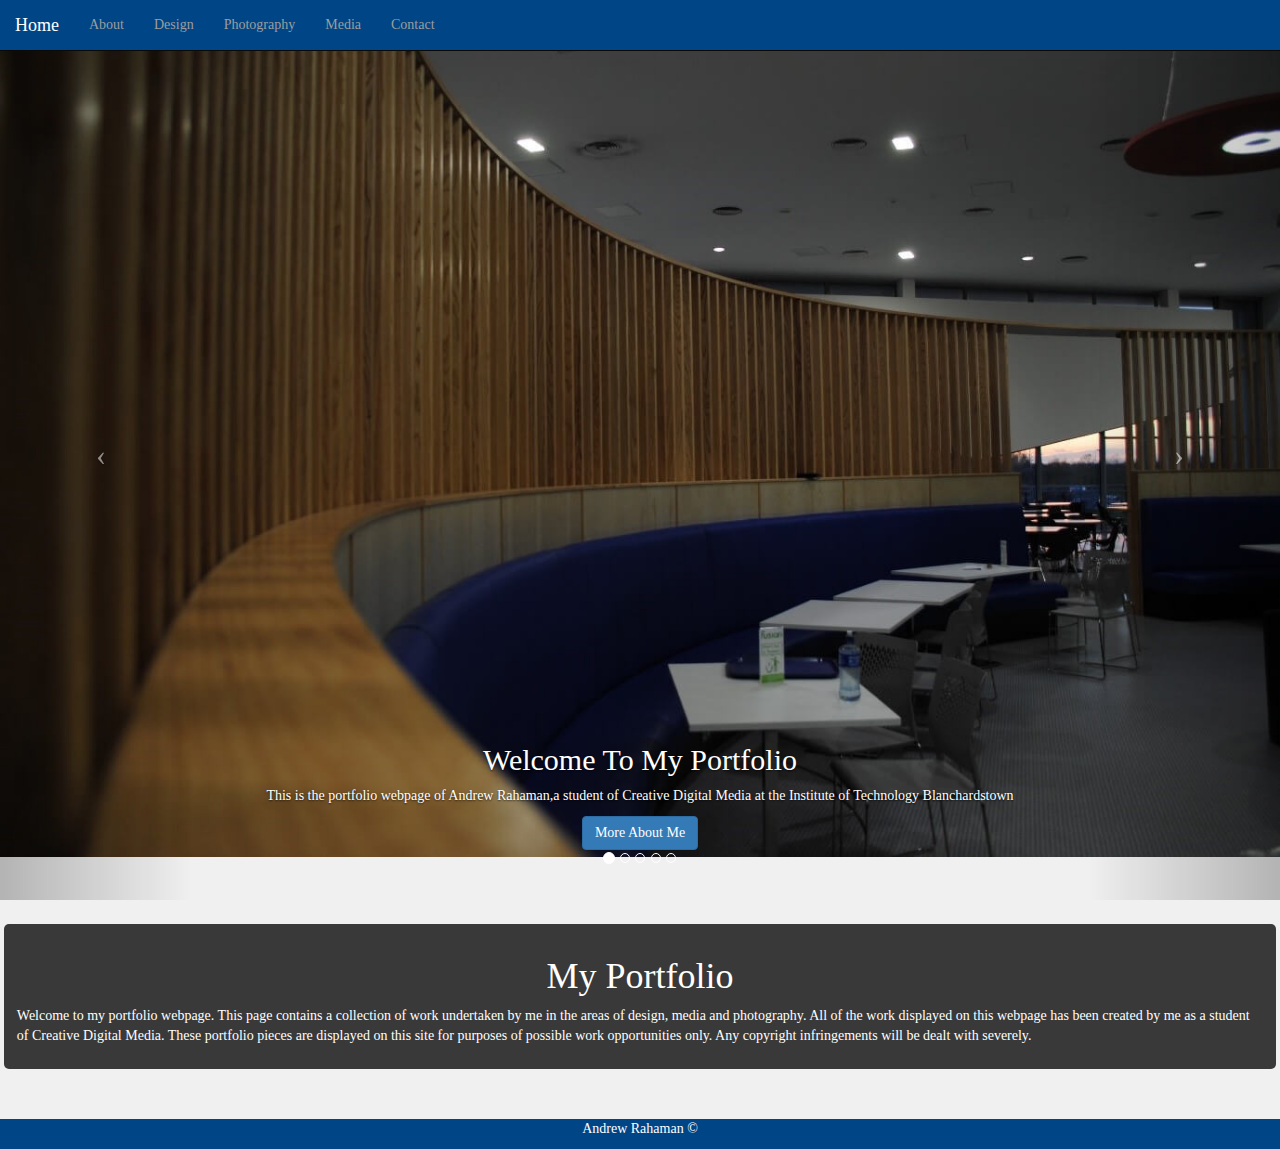
<file: index.html>
<!DOCTYPE html>
<html lang="en">

<head>

    <meta charset="utf-8">
    <meta http-equiv="X-UA-Compatible" content="IE=edge">
    <meta name="viewport" content="width=device-width, initial-scale=1">
    <meta name="description" content="">
    <meta name="author" content="">

    <title>Home Page</title>

    <!-- Bootstrap Core CSS -->
    <link href="css/bootstrap.min.css" rel="stylesheet">

    <!-- Custom CSS -->
    <link href="css/full-slider.css" rel="stylesheet">

    <!-- HTML5 Shim and Respond.js IE8 support of HTML5 elements and media queries -->
    <!-- WARNING: Respond.js doesn't work if you view the page via file:// -->
    <!--[if lt IE 9]>
        <script src="https://oss.maxcdn.com/libs/html5shiv/3.7.0/html5shiv.js"></script>
        <script src="https://oss.maxcdn.com/libs/respond.js/1.4.2/respond.min.js"></script>
    <![endif]-->
	<link rel="stylesheet" type="text/css" href="css/assignstyle.css">
</head>

<body>

    <!-- Navigation -->
    <nav class="navbar navbar-inverse navbar-fixed-top" role="navigation">
        <div class="container">
            <!-- Brand and toggle get grouped for better mobile display -->
            <div class="navbar-header">
                <button type="button" class="navbar-toggle" data-toggle="collapse" data-target="#bs-example-navbar-collapse-1">
                    <span class="sr-only">Toggle navigation</span>
                    <span class="icon-bar"></span>
                    <span class="icon-bar"></span>
                    <span class="icon-bar"></span>
                </button>
                <a class="navbar-brand" href="index.html">Home</a>
            </div>
            <!-- Collect the nav links, forms, and other content for toggling -->
            <div class="collapse navbar-collapse" id="bs-example-navbar-collapse-1">
                <ul class="nav navbar-nav">
                    <li>
                        <a href="about.html">About</a>
                    </li>
                    <li>
                        <a href="design.html">Design</a>
                    </li>
                    <li>
                        <a href="photography.html">Photography</a>
                    </li>
                    <li>
                    	<a href="media.html">Media</a>
                    </li>
                    <li>
                    	<a href="contact.html">Contact</a>
                    </li>
                </ul>
            </div>
            <!-- /.navbar-collapse -->
        </div>
        <!-- /.container -->
    </nav>

    <!-- Full Page Image Background Carousel Header -->
    <div id="myCarousel" class="carousel slide">
        <!-- Indicators -->
        <ol class="carousel-indicators">
            <li data-target="#myCarousel" data-slide-to="0" class="active"></li>
            <li data-target="#myCarousel" data-slide-to="1"></li>
            <li data-target="#myCarousel" data-slide-to="2"></li>
            <li data-target="#myCarousel" data-slide-to="3"></li>
            <li data-target="#myCarousel" data-slide-to="4"></li>
        </ol>

        <!-- Wrapper for Slides -->
        <div class="carousel-inner">
            <div class="item active">
                <!-- Set the first background image using inline CSS below. -->
                <div class="fill">
                		<img class="img-responsive" src="images/leadinglines.jpg" alt="photo of Canteen">
                </div>
                <div class="carousel-caption">
                    <h2>Welcome To My Portfolio</h2>
                <p>This is the portfolio webpage of Andrew Rahaman,a student of Creative Digital Media
				   at the Institute of Technology Blanchardstown</p>
				   <button type="button" class="btn btn-primary">More About Me</button>
            </div>
          </div>
            <div class="item">
                <!-- Set the second background image using inline CSS below. -->
               <div class="fill">
			      		<img class="img-responsive" src="images/leadinglines.jpg" alt="photo of Canteen">
                </div>
                <div class="carousel-caption">
                    <h2>Design Work</h2>
                    <p>	I have worked on a number of design related projects. These include stamp,
					    poster and the one4all giftcard assignments.
					   	I have been trained in the use of design
					    software such as Adobe Illustrator CC. </p>
				<button type="button" class="btn btn-primary">My Design Work</button>
                </div>
            </div>
            <div class="item">
                <!-- Set the third background image using inline CSS below. -->
                <div class="fill">
				          <img class="img-responsive" src="images/leadinglines.jpg" alt="photo of Canteen">
                </div>
                <div class="carousel-caption">
                    <h2>Photography Work</h2>
                    <p>I have completed a number of photography shoots as part of the module studio
						Photography and Image Production. I have gained a great understanding of lighting setups, ratios
					   etc. I have been well trained in the use of the digital editing software, Adobe Photoshop CC.
					   I have completed a number of work pieces in both the areas of Image Manipulation and Professional Product
          				Shots in a studio environment.</p>
                    <button type="button" class="btn btn-primary">My Photography Work</button>
                </div>
            </div>
          <div class="item">
		                <!-- Set the third background image using inline CSS below. -->
		                <div class="fill">
										  <img class="img-responsive" src="images/leadinglines.jpg" alt="photo of Canteen">
                		</div>
		                <div class="carousel-caption">
		                    <h2>Media Work</h2>
		                    <p>I have worked on a variety of different media based projects as part of Creative Digital Media.
							   These include use of sound editing software such as Audacity and the movie editing packing Adobe
							   Premiere Pro CC.</p>
							   <button type="button" class="btn btn-primary">My Media Work</button>
		                </div>
		            </div>
		     <div class="item">
		                <!-- Set the third background image using inline CSS below. -->
		                <div class="fill">
		                			<img class="img-responsive" src="images/leadinglines.jpg" alt="photo of Canteen">
		           		</div>
		                <div class="carousel-caption">
		                    <h2>Contact Me</h2>
		                    <p>My contact details are available through the link below in relation to any possible job opportunities</p>
							   <button type="button" class="btn btn-primary">Contact Details</button>
		                </div>
		            </div>
		   </div>

        <!-- Controls -->
        <a class="left carousel-control" href="#myCarousel" data-slide="prev">
            <span class="icon-prev"></span>
        </a>
        <a class="right carousel-control" href="#myCarousel" data-slide="next">
            <span class="icon-next"></span>
        </a>

    </div>
    <br>
    <div class="home">
								<h1>My Portfolio</h1>
									<p>Welcome to my portfolio webpage. This page contains a collection of work undertaken
										by me in the areas of design, media and photography. All of the work displayed on this webpage
										has been created by me as a student of Creative Digital Media. These portfolio pieces are displayed on this
										site for purposes of possible work opportunities only. Any copyright infringements will be dealt with severely.
									</p>
				</div>

        <!-- Footer -->
        <footer class="footer">
            <div class="col-md-12">
                <div class="footer">
                    <p>Andrew Rahaman &copy; </p>
                </div>
            </div>
            <!-- /.row -->
        </footer>

    <!-- /.container -->

    <!-- jQuery -->
    <script src="js/jquery.js"></script>

    <!-- Bootstrap Core JavaScript -->
    <script src="js/bootstrap.min.js"></script>

    <!-- Script to Activate the Carousel -->
    <script>
    $('.carousel').carousel({
        interval: 5000 //changes the speed
    })
    </script>

</body>

</html>
</file>
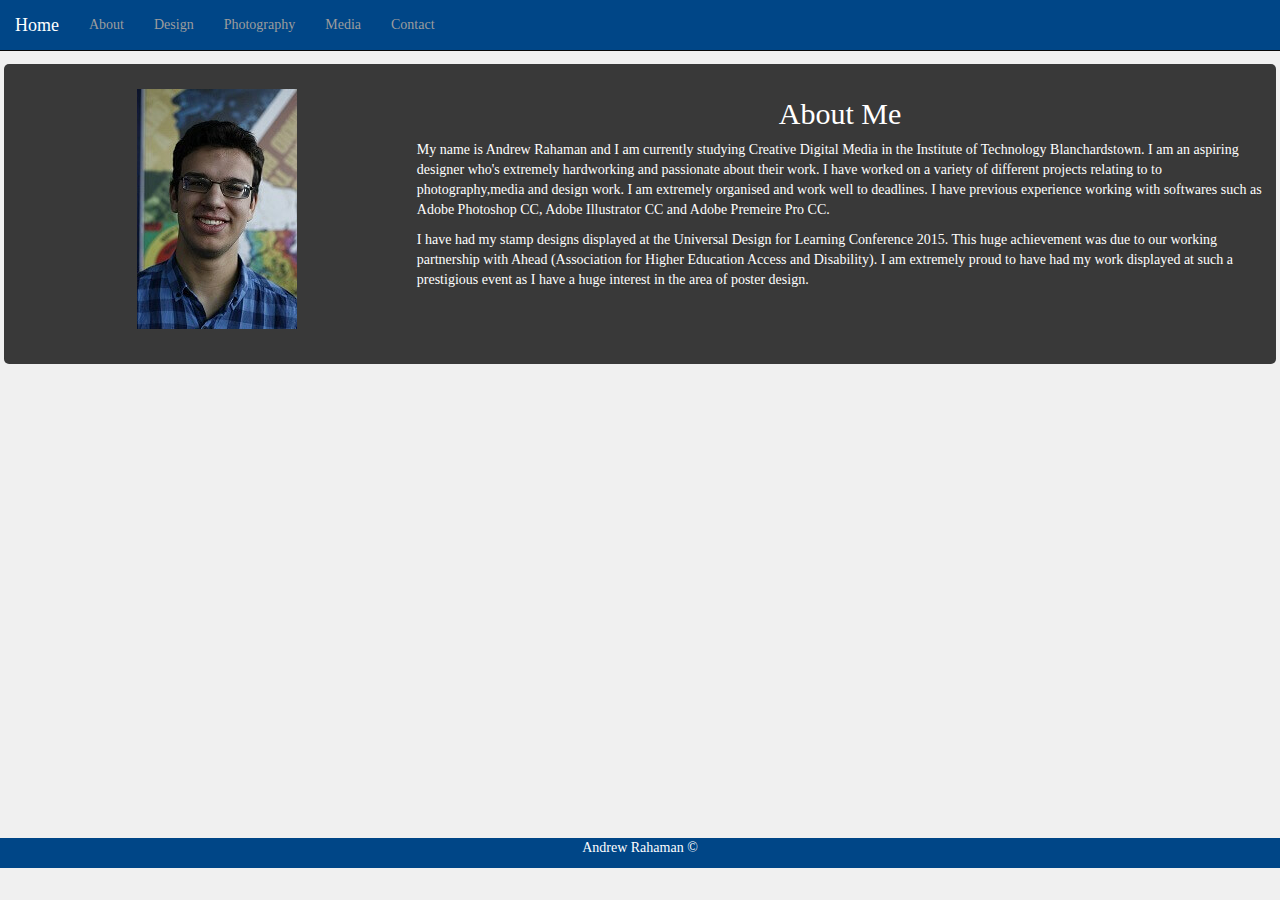
<file: about.html>
<!DOCTYPE html>
<html lang="en">

<head>

    <meta charset="utf-8">
    <meta http-equiv="X-UA-Compatible" content="IE=edge">
    <meta name="viewport" content="width=device-width, initial-scale=1">
    <meta name="description" content="">
    <meta name="author" content="">

    <title>About Me Page</title>

    <!-- Bootstrap Core CSS -->
    <link href="css/bootstrap.min.css" rel="stylesheet">

    <!-- Custom CSS -->
    <link href="css/full-slider.css" rel="stylesheet">

    <!-- HTML5 Shim and Respond.js IE8 support of HTML5 elements and media queries -->
    <!-- WARNING: Respond.js doesn't work if you view the page via file:// -->
    <!--[if lt IE 9]>
        <script src="https://oss.maxcdn.com/libs/html5shiv/3.7.0/html5shiv.js"></script>
        <script src="https://oss.maxcdn.com/libs/respond.js/1.4.2/respond.min.js"></script>
    <![endif]-->
	<link rel="stylesheet" type="text/css" href="css/assignstyle.css">
</head>

<body>

    <!-- Navigation -->
    <nav class="navbar navbar-inverse navbar-fixed-top" role="navigation">
        <div class="container">
            <!-- Brand and toggle get grouped for better mobile display -->
            <div class="navbar-header">
                <button type="button" class="navbar-toggle" data-toggle="collapse" data-target="#bs-example-navbar-collapse-1">
                    <span class="sr-only">Toggle navigation</span>
                    <span class="icon-bar"></span>
                    <span class="icon-bar"></span>
                    <span class="icon-bar"></span>
                </button>
                <a class="navbar-brand" href="index.html">Home</a>
            </div>
            <!-- Collect the nav links, forms, and other content for toggling -->
            <div class="collapse navbar-collapse" id="bs-example-navbar-collapse-1">
                <ul class="nav navbar-nav">
                    <li>
                        <a href="about.html">About</a>
                    </li>
                    <li>
                        <a href="design.html">Design</a>
                    </li>
                    <li>
                        <a href="photography.html">Photography</a>
                    </li>
                    <li>
                    	<a href="media.html">Media</a>
                    </li>
                    <li>
                    	<a href="contact.html">Contact</a>
                    </li>
                </ul>
            </div>
            <!-- /.navbar-collapse -->
        </div>
        <!-- /.container -->
    </nav>
    <br><br><br>
	<div class="aboutcontainer">


				<div class="col-md-2">
						<img class="img-responsive" img src="images/me.jpg" alt="picture of me">
				</div>
							<h2>About Me</h2>
			  		<p>My name is Andrew Rahaman and I am currently studying Creative Digital Media in the Institute of Technology Blanchardstown. I am an aspiring designer who's
			  			extremely hardworking and passionate about their work. I have worked on a variety of different projects relating to to photography,media and design work. I am extremely
			  			organised and work well to deadlines. I have previous experience working with softwares such as Adobe Photoshop CC, Adobe Illustrator CC and Adobe Premeire Pro CC.</p>
			  			<p>I have had my stamp designs displayed at the Universal Design for Learning Conference 2015. This huge achievement was due to our working partnership with Ahead
			 	 			(Association for Higher Education Access and Disability). I am extremely proud to have had my work displayed at such a prestigious event as I have a huge interest in the area of poster design.</p>
	</div>
	<br><br><br><br><br><br><br><br><br><br><br><br><br><br><br><br><br><br><br><br><br>


        <!-- Footer -->
        <footer class="footer">
            <div class="col-md-12">
                <div class="myfooter">
                    <p>Andrew Rahaman &copy; </p>
                </div>
            </div>
            <!-- /.row -->
        </footer>

    <!-- /.container -->

    <!-- jQuery -->
    <script src="js/jquery.js"></script>

    <!-- Bootstrap Core JavaScript -->
    <script src="js/bootstrap.min.js"></script>

    <!-- Script to Activate the Carousel -->
    <script>
    $('.carousel').carousel({
        interval: 5000 //changes the speed
    })
    </script>

</body>

</html>
</file>
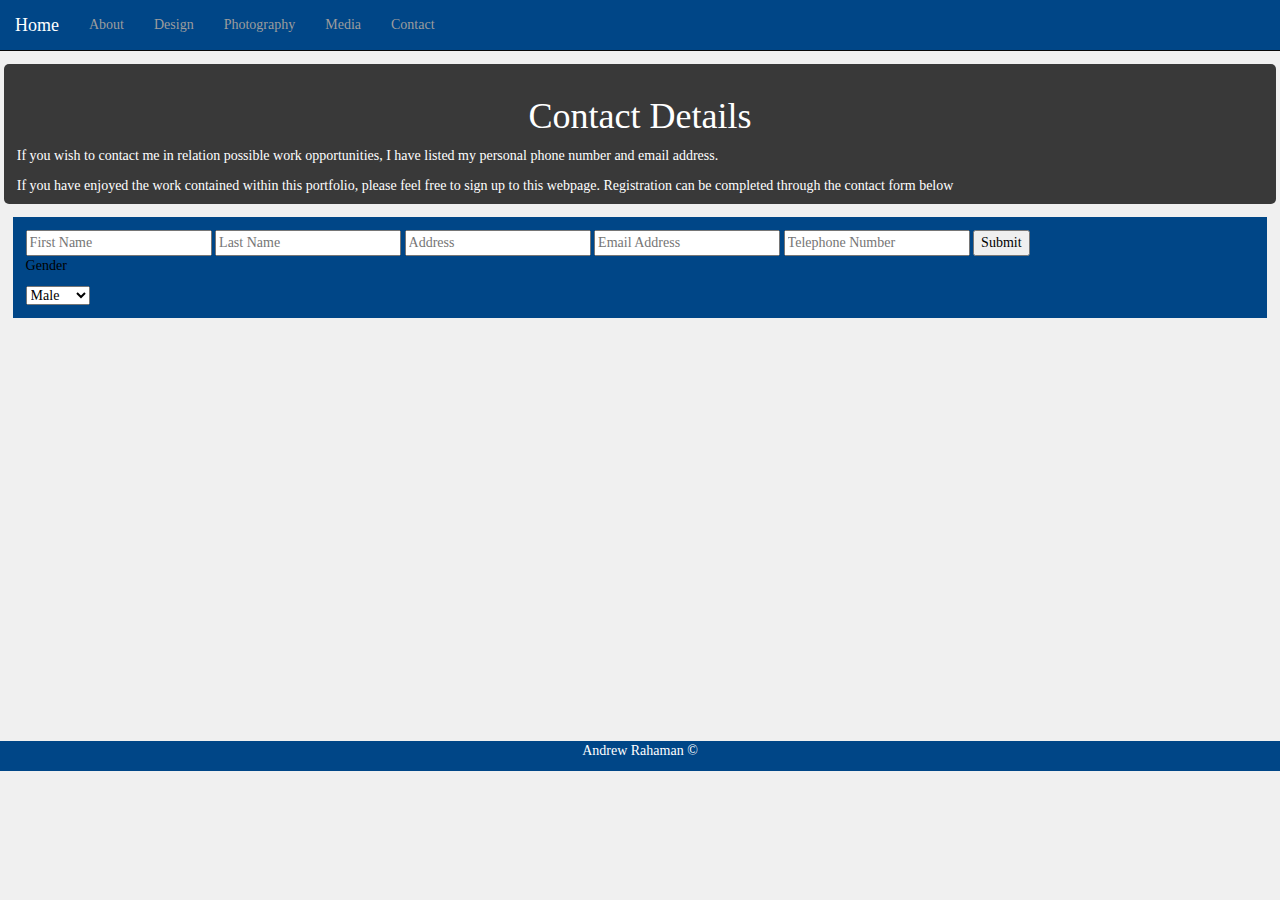
<file: contact.html>
<!DOCTYPE html>
<html lang="en">

<head>

    <meta charset="utf-8">
    <meta http-equiv="X-UA-Compatible" content="IE=edge">
    <meta name="viewport" content="width=device-width, initial-scale=1">
    <meta name="description" content="">
    <meta name="author" content="">

    <title>Contact Page</title>

    <!-- Bootstrap Core CSS -->
    <link href="css/bootstrap.min.css" rel="stylesheet">

    <!-- Custom CSS -->
    <link href="css/full-slider.css" rel="stylesheet">

    <!-- HTML5 Shim and Respond.js IE8 support of HTML5 elements and media queries -->
    <!-- WARNING: Respond.js doesn't work if you view the page via file:// -->
    <!--[if lt IE 9]>
        <script src="https://oss.maxcdn.com/libs/html5shiv/3.7.0/html5shiv.js"></script>
        <script src="https://oss.maxcdn.com/libs/respond.js/1.4.2/respond.min.js"></script>
    <![endif]-->
	<link rel="stylesheet" type="text/css" href="css/assignstyle.css">
</head>

<body>

    <!-- Navigation -->
    <nav class="navbar navbar-inverse navbar-fixed-top" role="navigation">
        <div class="container">
            <!-- Brand and toggle get grouped for better mobile display -->
            <div class="navbar-header">
                <button type="button" class="navbar-toggle" data-toggle="collapse" data-target="#bs-example-navbar-collapse-1">
                    <span class="sr-only">Toggle navigation</span>
                    <span class="icon-bar"></span>
                    <span class="icon-bar"></span>
                    <span class="icon-bar"></span>
                </button>
                <a class="navbar-brand" href="index.html">Home</a>
            </div>
            <!-- Collect the nav links, forms, and other content for toggling -->
            <div class="collapse navbar-collapse" id="bs-example-navbar-collapse-1">
                <ul class="nav navbar-nav">
                    <li>
                        <a href="about.html">About</a>
                    </li>
                    <li>
                        <a href="design.html">Design</a>
                    </li>
                    <li>
                        <a href="photography.html">Photography</a>
                    </li>
                    <li>
                    	<a href="media.html">Media</a>
                    </li>
                    <li>
                    	<a href="contact.html">Contact</a>
                    </li>
                </ul>
            </div>
            <!-- /.navbar-collapse -->
        </div>
        <!-- /.container -->
    </nav>
  </a>
<br><br><br>
    </div>
   		<div class="contact">
   			<h1>Contact Details</h1>
   			<p>If you wish to contact me in relation possible work opportunities, I have listed my personal phone number
     			and email address.</p>
     		<p>If you have enjoyed the work contained within this portfolio, please feel free to sign up to this webpage.
     			Registration can be completed through the contact form below</p>
     	</div>
     	<div class="form">
		  <form>
		  <input type="text" name="FirstName" required placeholder="First Name"/>

		  <input type="text" name="LastName" required placeholder="Last Name"/>

		  <input type="text" name="Address" required placeholder="Address"/>

		  <input type="email" name="Email" required placeholder="Email Address"/>

		  <input type="text" name="Telephone" required placeholder="Telephone Number"/>

		  <input type="submit" name="submit" value="Submit" />

		  <form action="index.html" method="get">

		  <p>Gender</p>

		  <select name="gender">
		  						<option value="male">Male</option>
		  						<option value="female">Female</option>
		  		</select>
		</div>



<br><br><br><br><br><br><br><br><br><br><br><br><br><br><br><br><br><br>
  <!-- Footer -->
        <footer class="footer">
            <div class="col-md-12">
                <div class="myfooter">
                    <p>Andrew Rahaman &copy; </p>
                </div>
            </div>
            <!-- /.row -->
        </footer>
    <!-- /.container -->

    <!-- jQuery -->
    <script src="js/jquery.js"></script>

    <!-- Bootstrap Core JavaScript -->
    <script src="js/bootstrap.min.js"></script>

    <!-- Script to Activate the Carousel -->
    <script>
    $('.carousel').carousel({
        interval: 5000 //changes the speed
    })
    </script>

</body>

</html>
</file>
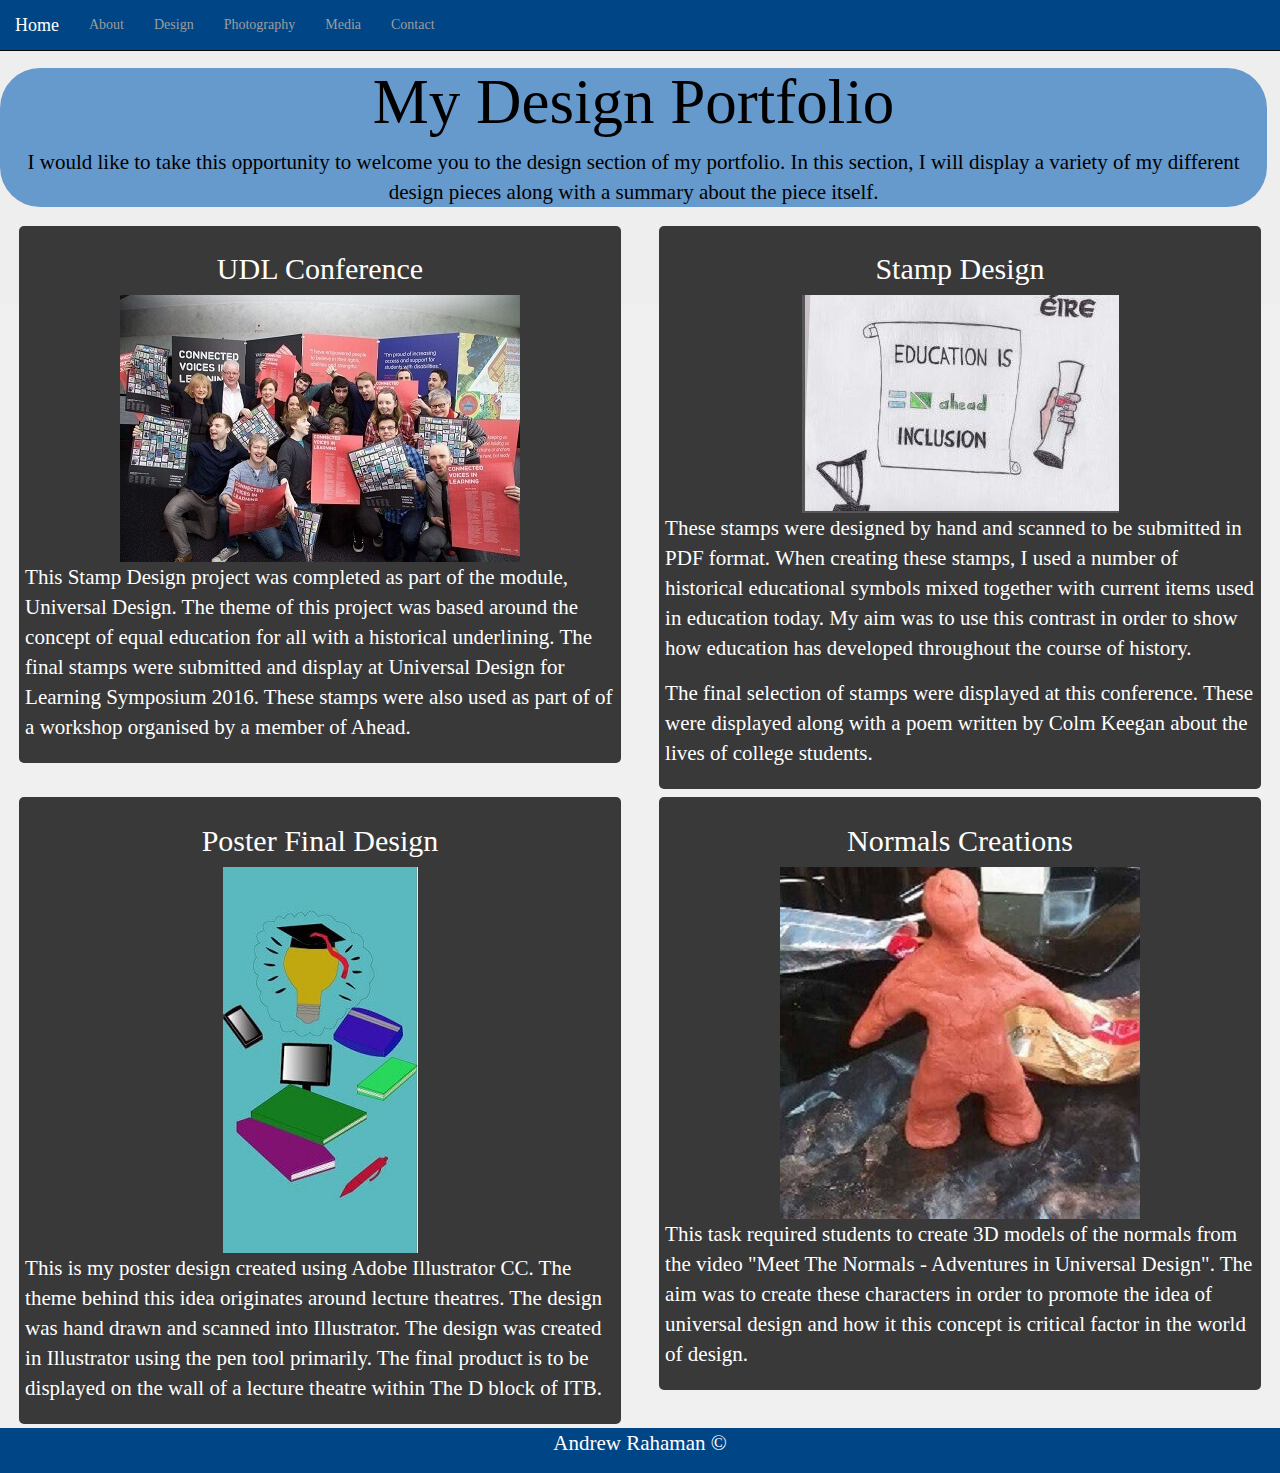
<file: design.html>
<!DOCTYPE html>
<html lang="en">

<head>

    <meta charset="utf-8">
    <meta http-equiv="X-UA-Compatible" content="IE=edge">
    <meta name="viewport" content="width=device-width, initial-scale=1">
    <meta name="description" content="">
    <meta name="author" content="">

    <title>Design Work Page</title>

    <!-- Bootstrap Core CSS -->
    <link href="css/bootstrap.min.css" rel="stylesheet">

    <!-- Custom CSS -->
    <link href="css/full-slider.css" rel="stylesheet">

    <!-- HTML5 Shim and Respond.js IE8 support of HTML5 elements and media queries -->
    <!-- WARNING: Respond.js doesn't work if you view the page via file:// -->
    <!--[if lt IE 9]>
        <script src="https://oss.maxcdn.com/libs/html5shiv/3.7.0/html5shiv.js"></script>
        <script src="https://oss.maxcdn.com/libs/respond.js/1.4.2/respond.min.js"></script>
    <![endif]-->
	<link rel="stylesheet" type="text/css" href="css/assignstyle.css">
</head>

<body>
    <!-- Navigation -->
    <nav class="navbar navbar-inverse navbar-fixed-top" role="navigation">
        <div class="container">
            <!-- Brand and toggle get grouped for better mobile display -->
            <div class="navbar-header">
                <button type="button" class="navbar-toggle" data-toggle="collapse" data-target="#bs-example-navbar-collapse-1">
                    <span class="sr-only">Toggle navigation</span>
                    <span class="icon-bar"></span>
                    <span class="icon-bar"></span>
                    <span class="icon-bar"></span>
                </button>
                <a class="navbar-brand" href="index.html">Home</a>
            </div>
            <!-- Collect the nav links, forms, and other content for toggling -->
            <div class="collapse navbar-collapse" id="bs-example-navbar-collapse-1">
                <ul class="nav navbar-nav">
                    <li>
                        <a href="about.html">About</a>
                    </li>
                    <li>
                        <a href="design.html">Design</a>
                    </li>
                    <li>
                        <a href="photography.html">Photography</a>
                    </li>
                    <li>
                    	<a href="media.html">Media</a>
                    </li>
                    <li>
                    	<a href="contact.html">Contact</a>
                    </li>
                </ul>
            </div>
            <!-- /.navbar-collapse -->
        </div>
        <!-- /.container -->
    </nav>

    <div class="jumbotron">
    			<div class="designwrite">
    				<h1>My Design Portfolio</h1>
    				<p>I would like to take this opportunity to welcome you to the design section of my portfolio.
    				In this section, I will display a variety of my different design pieces along with a summary
    				about the piece itself.</p>
    			</div
    </div>


<div class="col-md-6">
    			<div class="udl">

	 				<h2>UDL Conference</h2>
	 				<img class="img-responsive" img src="images/udl.jpeg" alt="photo of UDL conference">
	 				<p>This Stamp Design project was completed as part of the module, Universal Design. The theme of this project was based around the concept of equal education for all
	 					with a historical underlining. The final stamps were submitted and display at Universal Design for Learning Symposium 2016. These stamps were also used as part of
	 					of a workshop organised by a member of Ahead.</p>
	 			</div>
	 </div>

	 <div class="col-md-6">
	 			<div class="stamp">

	 				<h2>Stamp Design</h2>
	 				<img class="img-responsive" img src="images/stamp.JPG" alt="picture of stamp">
	 				<p>These stamps were designed by hand and scanned to be submitted in PDF format. When creating these stamps, I used a number of historical educational symbols mixed together with current
	 				items used in education today. My aim was to use this contrast in order to show how education has developed throughout the course of history.</p>
	 				<p>The final selection of stamps were displayed at this conference. These were displayed along with a poem written by Colm Keegan about the lives of college students.</p>
	 			</div>
	 </div>

	 <div class="col-md-6">
	 			<div class="poster">
	 				<h2>Poster Final Design</h2>
	 				<img class="img-responsive" img src="images/poster.JPG" alt="picture of poster final design">
	 				<p>This is my poster design created using Adobe Illustrator CC. The theme behind this idea originates around lecture theatres.
	 				The design was hand drawn and scanned into Illustrator. The design was created in Illustrator using the pen tool primarily.
	 				The final product is to be displayed on the wall of a lecture theatre within The D block of ITB.</p>
	 			</div>
	 </div>

	 <div class="col-md-6">
	 			<div class="normals">
	 				<h2>Normals Creations</h2>
	 				<img class="img-responsive"	img src="images/normals.jpg" alt="picture of normals character">
	 				<p>This task required students to create 3D models of the normals from the video "Meet The Normals - Adventures in Universal Design".
	 				The aim was to create these characters in order to promote the idea of universal design and how it this concept is  critical factor in the world of design.
	 				</p>
	 			</div>
	 </div>




        <!-- Footer -->
        <footer class="footer">
			<div class="col-md-12">
                <div class="myfooter">
                    <p>Andrew Rahaman &copy;</p>
                </div>
			</div>
            <!-- /.row -->
        </footer>

    </div>
    <!-- /.container -->

    <!-- jQuery -->
    <script src="js/jquery.js"></script>

    <!-- Bootstrap Core JavaScript -->
    <script src="js/bootstrap.min.js"></script>

    <!-- Script to Activate the Carousel -->
    <script>
    $('.carousel').carousel({
        interval: 5000 //changes the speed
    })
    </script>

</body>

</html>
</file>
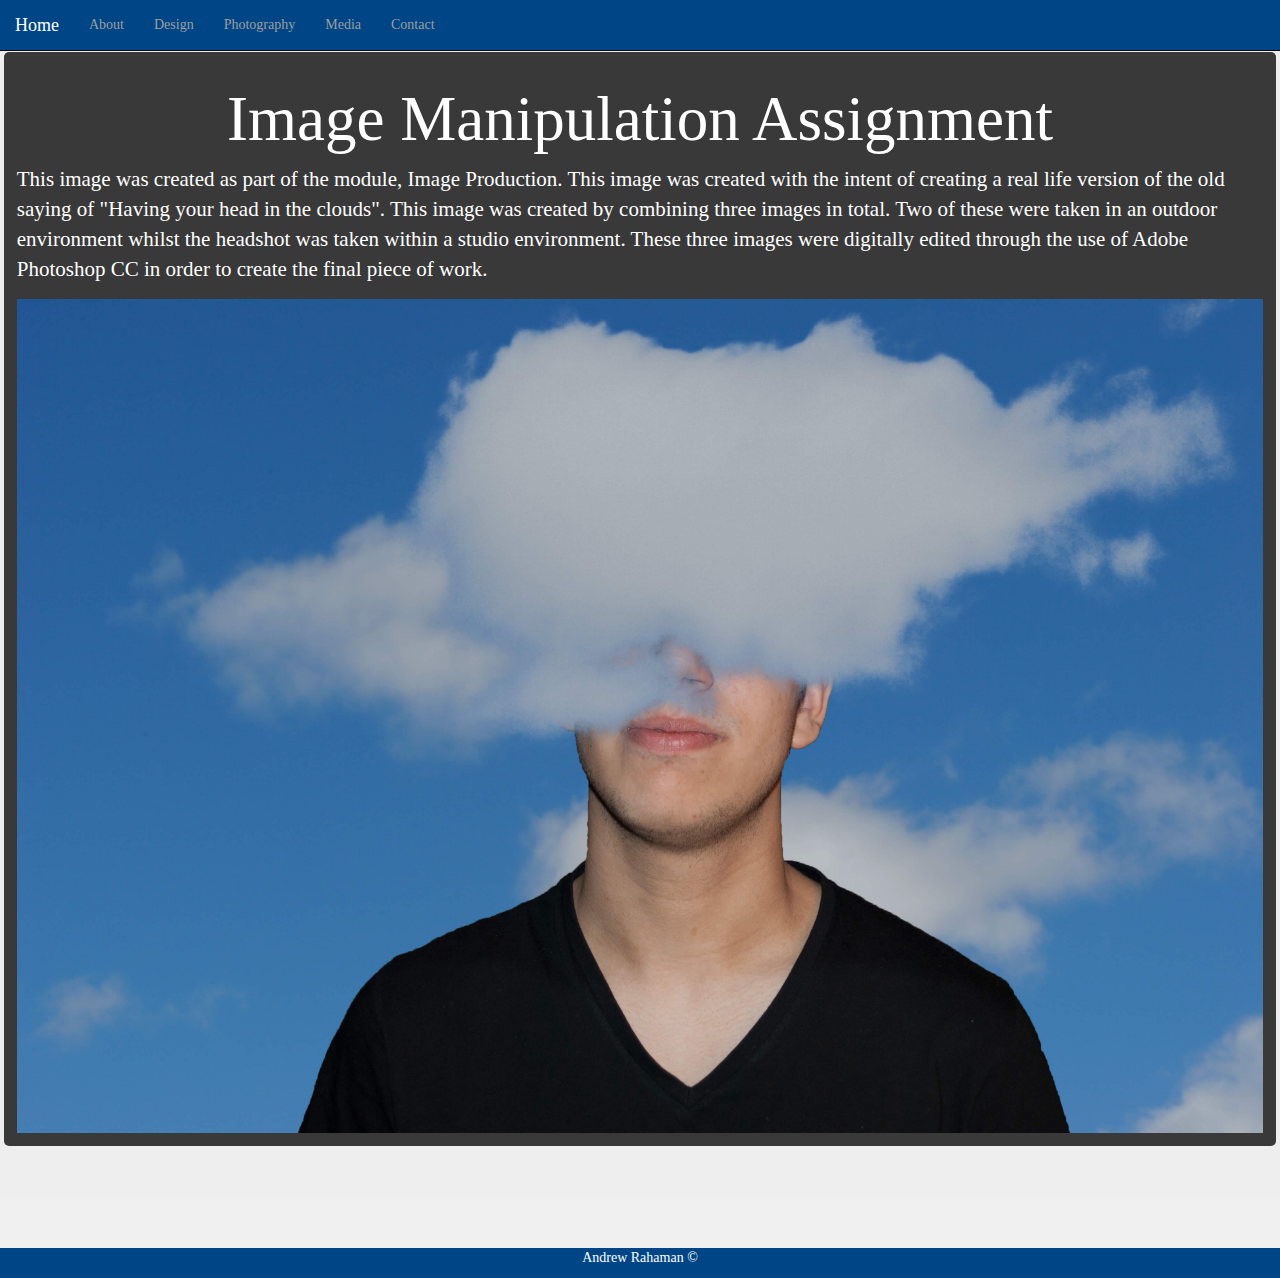
<file: image.html>
<!DOCTYPE html>
<html lang="en">

<head>

    <meta charset="utf-8">
    <meta http-equiv="X-UA-Compatible" content="IE=edge">
    <meta name="viewport" content="width=device-width, initial-scale=1">
    <meta name="description" content="">
    <meta name="author" content="">

    <title>Image Manipulation CA Page</title>

    <!-- Bootstrap Core CSS -->
    <link href="css/bootstrap.min.css" rel="stylesheet">

    <!-- Custom CSS -->
    <link href="css/full-slider.css" rel="stylesheet">

    <!-- HTML5 Shim and Respond.js IE8 support of HTML5 elements and media queries -->
    <!-- WARNING: Respond.js doesn't work if you view the page via file:// -->
    <!--[if lt IE 9]>
        <script src="https://oss.maxcdn.com/libs/html5shiv/3.7.0/html5shiv.js"></script>
        <script src="https://oss.maxcdn.com/libs/respond.js/1.4.2/respond.min.js"></script>
    <![endif]-->
	<link rel="stylesheet" type="text/css" href="css/assignstyle.css">
</head>

<body>

    <!-- Navigation -->
    <nav class="navbar navbar-inverse navbar-fixed-top" role="navigation">
        <div class="container">
            <!-- Brand and toggle get grouped for better mobile display -->
            <div class="navbar-header">
                <button type="button" class="navbar-toggle" data-toggle="collapse" data-target="#bs-example-navbar-collapse-1">
                    <span class="sr-only">Toggle navigation</span>
                    <span class="icon-bar"></span>
                    <span class="icon-bar"></span>
                    <span class="icon-bar"></span>
                </button>
                <a class="navbar-brand" href="index.html">Home</a>
            </div>
            <!-- Collect the nav links, forms, and other content for toggling -->
            <div class="collapse navbar-collapse" id="bs-example-navbar-collapse-1">
                <ul class="nav navbar-nav">
                    <li>
                        <a href="about.html">About</a>
                    </li>
                    <li>
                        <a href="design.html">Design</a>
                    </li>
                    <li>
                        <a href="photography.html">Photography</a>
                    </li>
                    <li>
                    	<a href="media.html">Media</a>
                    </li>
                    <li>
                    	<a href="contact.html">Contact</a>
                    </li>
                </ul>
            </div>
            <!-- /.navbar-collapse -->
        </div>
        <!-- /.container -->
    </nav>
 </a>

    </div>
    <div class="jumbotron">
    	<div class="imagemanipulationca">
    		<h1>Image Manipulation Assignment</h1>
    		<p>This image was created as part of the module, Image Production. This image was created with the intent of creating
    			a real life version of the old saying of "Having your head in the clouds". This image was created by combining 
    			three images in total. Two of these were taken in an outdoor environment whilst the headshot was taken within a studio environment.
    			These three images were digitally edited through the use of Adobe Photoshop CC in order to create the final piece of work.
    			</p>
    		<img class="img-responsive" src="images/imagemanipulation.jpg" alt="picture of image manipulation ca">
    		</div>
    </div>













        <!-- Footer -->
        <footer class="footer">
            <div class="col-md-12">
                <div class="myfooter">
                    <p>Andrew Rahaman &copy; </p>
                </div>
            </div>
            <!-- /.row -->
        </footer>

    </div>
    <!-- /.container -->

    <!-- jQuery -->
    <script src="js/jquery.js"></script>

    <!-- Bootstrap Core JavaScript -->
    <script src="js/bootstrap.min.js"></script>

    <!-- Script to Activate the Carousel -->
    <script>
    $('.carousel').carousel({
        interval: 5000 //changes the speed
    })
    </script>

</body>

</html>
</file>
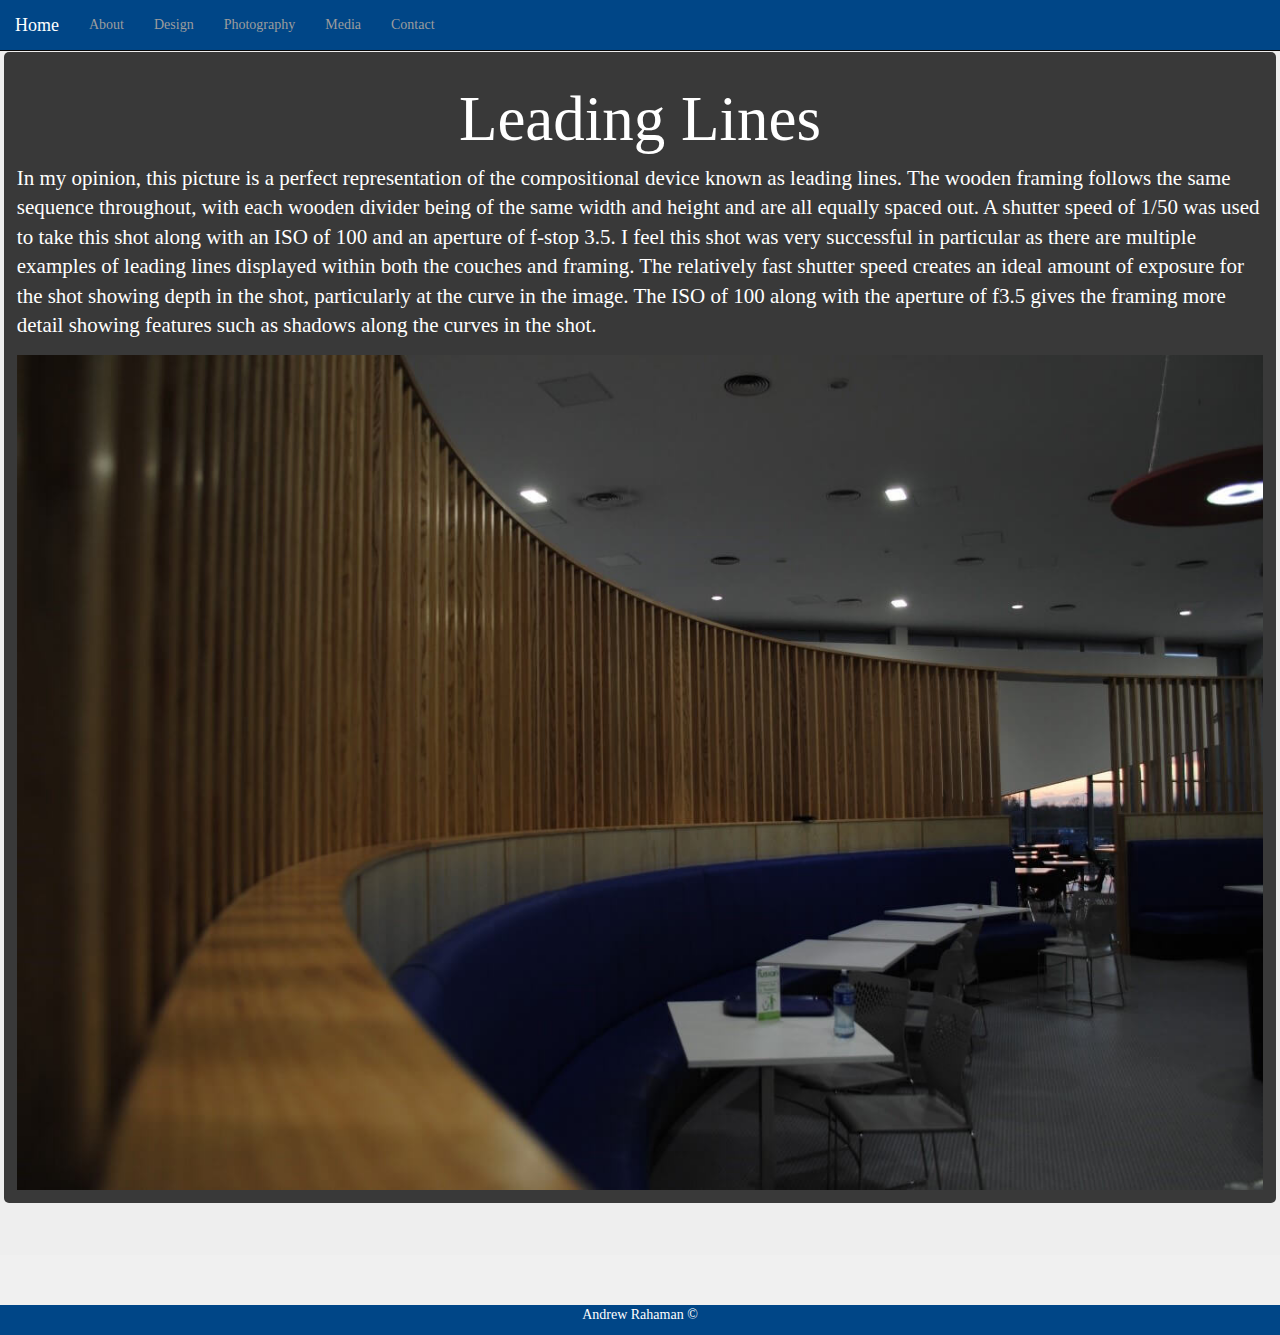
<file: lead.html>
<!DOCTYPE html>
<html lang="en">

<head>

    <meta charset="utf-8">
    <meta http-equiv="X-UA-Compatible" content="IE=edge">
    <meta name="viewport" content="width=device-width, initial-scale=1">
    <meta name="description" content="">
    <meta name="author" content="">

    <title>Photography Work Page</title>

    <!-- Bootstrap Core CSS -->
    <link href="css/bootstrap.min.css" rel="stylesheet">

    <!-- Custom CSS -->
    <link href="css/full-slider.css" rel="stylesheet">

    <!-- HTML5 Shim and Respond.js IE8 support of HTML5 elements and media queries -->
    <!-- WARNING: Respond.js doesn't work if you view the page via file:// -->
    <!--[if lt IE 9]>
        <script src="https://oss.maxcdn.com/libs/html5shiv/3.7.0/html5shiv.js"></script>
        <script src="https://oss.maxcdn.com/libs/respond.js/1.4.2/respond.min.js"></script>
    <![endif]-->
	<link rel="stylesheet" type="text/css" href="css/assignstyle.css">
</head>

<body>

    <!-- Navigation -->
    <nav class="navbar navbar-inverse navbar-fixed-top" role="navigation">
        <div class="container">
            <!-- Brand and toggle get grouped for better mobile display -->
            <div class="navbar-header">
                <button type="button" class="navbar-toggle" data-toggle="collapse" data-target="#bs-example-navbar-collapse-1">
                    <span class="sr-only">Toggle navigation</span>
                    <span class="icon-bar"></span>
                    <span class="icon-bar"></span>
                    <span class="icon-bar"></span>
                </button>
                <a class="navbar-brand" href="index.html">Home</a>
            </div>
            <!-- Collect the nav links, forms, and other content for toggling -->
            <div class="collapse navbar-collapse" id="bs-example-navbar-collapse-1">
                <ul class="nav navbar-nav">
                    <li>
                        <a href="about.html">About</a>
                    </li>
                    <li>
                        <a href="design.html">Design</a>
                    </li>
                    <li>
                        <a href="photography.html">Photography</a>
                    </li>
                    <li>
                    	<a href="media.html">Media</a>
                    </li>
                    <li>
                    	<a href="contact.html">Contact</a>
                    </li>
                </ul>
            </div>
            <!-- /.navbar-collapse -->
        </div>
        <!-- /.container -->
    </nav>
 </a>

    </div>
    <div class="jumbotron">
    	<div class="lead">
    		<h1>Leading Lines</h1>
    		<p>In my opinion, this picture is a perfect representation of the compositional device known as leading lines.
    		The wooden framing follows the same sequence throughout, with each  wooden divider being of the same width and
    		height and are all equally spaced out.  A shutter speed of 1/50 was used to take this shot along with an ISO of
    		100 and an aperture of f-stop 3.5. I feel this shot was very successful in particular as there are multiple examples
    		of leading lines displayed within both the couches and framing. The relatively fast shutter speed creates an ideal
    		amount of exposure for the shot showing depth in the shot, particularly at the curve in the image. The ISO of 100 along
    		with the aperture of f3.5 gives the framing more detail showing features such as shadows along the curves in the shot.
		</p>

    		<img class="img-responsive" src="images/leadinglines.jpg" alt="picture of stones">
    		</div>
    </div>

















			</div>


        <!-- Footer -->
        <footer class="footer">
            <div class="col-md-12">
                <div class="myfooter">
                    <p>Andrew Rahaman &copy; </p>
                </div>
            </div>
            <!-- /.row -->
        </footer>

    </div>
    <!-- /.container -->

    <!-- jQuery -->
    <script src="js/jquery.js"></script>

    <!-- Bootstrap Core JavaScript -->
    <script src="js/bootstrap.min.js"></script>

    <!-- Script to Activate the Carousel -->
    <script>
    $('.carousel').carousel({
        interval: 5000 //changes the speed
    })
    </script>

</body>

</html>
</file>
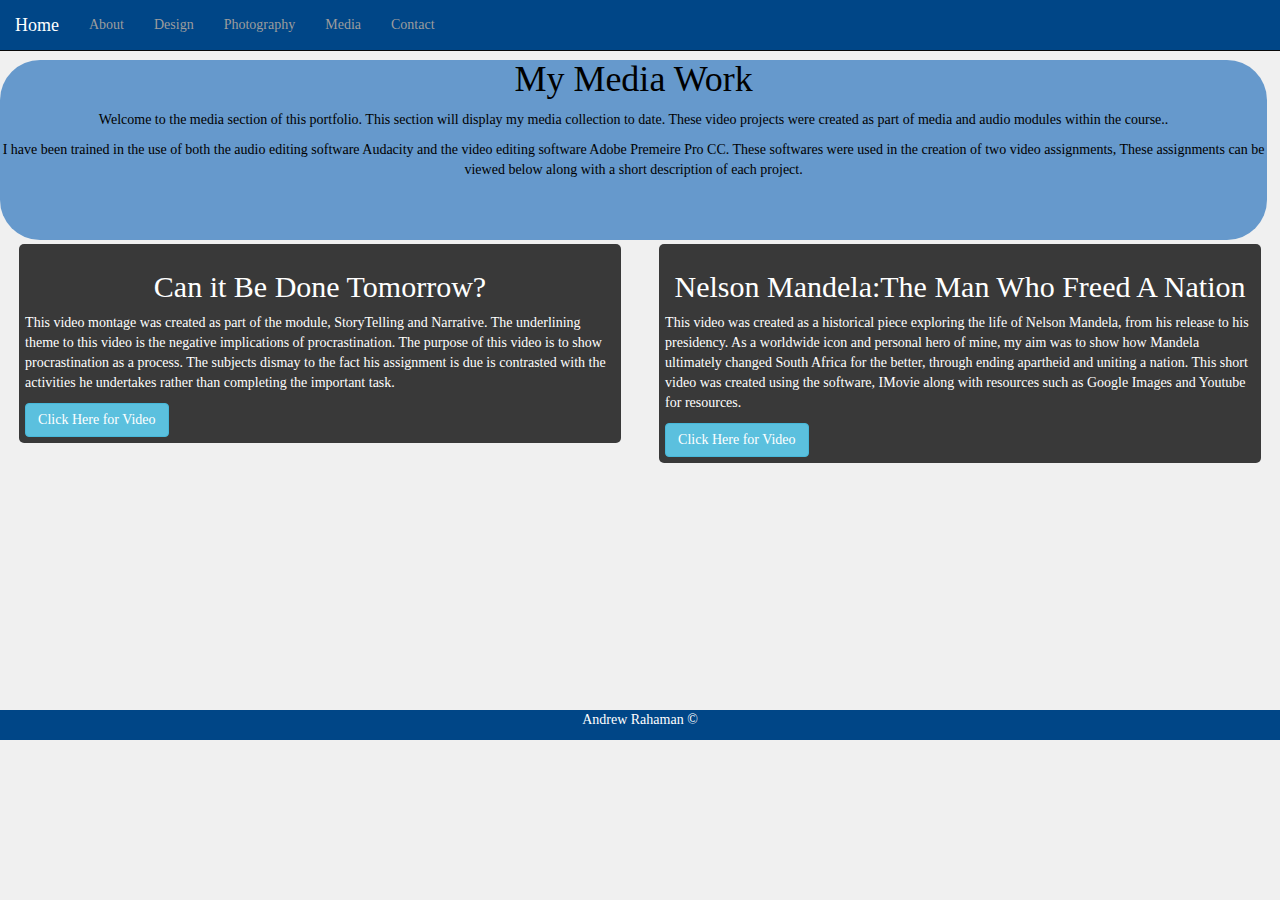
<file: media.html>
<!DOCTYPE html>
<html lang="en">

<head>

    <meta charset="utf-8">
    <meta http-equiv="X-UA-Compatible" content="IE=edge">
    <meta name="viewport" content="width=device-width, initial-scale=1">
    <meta name="description" content="">
    <meta name="author" content="">

    <title>Media Work Page</title>

    <!-- Bootstrap Core CSS -->
    <link href="css/bootstrap.min.css" rel="stylesheet">

    <!-- Custom CSS -->
    <link href="css/full-slider.css" rel="stylesheet">

    <!-- HTML5 Shim and Respond.js IE8 support of HTML5 elements and media queries -->
    <!-- WARNING: Respond.js doesn't work if you view the page via file:// -->
    <!--[if lt IE 9]>
        <script src="https://oss.maxcdn.com/libs/html5shiv/3.7.0/html5shiv.js"></script>
        <script src="https://oss.maxcdn.com/libs/respond.js/1.4.2/respond.min.js"></script>
    <![endif]-->
	<link rel="stylesheet" type="text/css" href="css/assignstyle.css">
</head>

<body>
 <!-- Navigation -->
    <nav class="navbar navbar-inverse navbar-fixed-top" role="navigation">
        <div class="container">
            <!-- Brand and toggle get grouped for better mobile display -->
            <div class="navbar-header">
                <button type="button" class="navbar-toggle" data-toggle="collapse" data-target="#bs-example-navbar-collapse-1">
                    <span class="sr-only">Toggle navigation</span>
                    <span class="icon-bar"></span>
                    <span class="icon-bar"></span>
                    <span class="icon-bar"></span>
                </button>
                <a class="navbar-brand" href="index.html">Home</a>
            </div>
            <!-- Collect the nav links, forms, and other content for toggling -->
            <div class="collapse navbar-collapse" id="bs-example-navbar-collapse-1">
                <ul class="nav navbar-nav">
                    <li>
                        <a href="about.html">About</a>
                    </li>
                    <li>
                        <a href="design.html">Design</a>
                    </li>
                    <li>
                        <a href="photography.html">Photography</a>
                    </li>
                    <li>
                    	<a href="media.html">Media</a>
                    </li>
                    <li>
                    	<a href="contact.html">Contact</a>
                    </li>
                </ul>
            </div>
            <!-- /.navbar-collapse -->
        </div>
        <!-- /.container -->
    </nav>
	<br><br>
        <div class="mediawrite">
        			<h1>My Media Work</h1>
        			<p>Welcome to the media section of this portfolio. This section will display my media collection to date.
        				These video projects were created as part of media and audio modules within the course..</p>
        			<p>I have been trained in the use of both the audio editing software Audacity and the video editing software Adobe Premeire Pro CC.
        				These softwares were used in the creation of two video assignments, These assignments can be viewed below along
        				with a short description of each project.</p>
        </div>

      	<div class="col-md-6">
   					<div class="procrastination">
					<h2>Can it Be Done Tomorrow?</h2>
						<p>This video montage was created as part of the module, StoryTelling and Narrative. The underlining
							theme to this video is the negative implications of procrastination. The purpose of this video is to show
							procrastination as a process. The subjects dismay to the fact his assignment is due is contrasted
							with the activities he undertakes rather than completing the important task.</p>
		  				<a href="https://www.youtube.com/watch?v=Pn5Pmo1Lap8" class="btn btn-info" role="button">Click Here for Video</a>
					</div>
		</div>
		<div class="col-md-6">
					<div class="mandela">
							<h2>Nelson Mandela:The Man Who Freed A Nation</h2>
							<p>This video was created as a historical piece exploring the life of Nelson Mandela, from his release to his presidency.
								As a worldwide icon and personal hero of mine, my aim was to show how Mandela ultimately changed South Africa for the better, through ending apartheid and uniting
								a nation. This short video was created using the software, IMovie along with resources such as Google Images and Youtube for resources.</p>
							<a href="https://www.youtube.com/watch?v=4lCSz90PhyY" class="btn btn-info" role="button">Click Here for Video</a>
					</div>
		</div>
		<br><br><br><br><br><br><br><br><br><br><br><br><br><br><br><br><br><br><br><br><br>
        <!-- Footer -->
        <footer class="footer">
            <div class="col-md-12">
                <div class="myfooter">
                    <p>Andrew Rahaman &copy; </p>
                </div>
            </div>
            <!-- /.row -->
        </footer>
    <!-- /.container -->

    <!-- jQuery -->
    <script src="js/jquery.js"></script>

    <!-- Bootstrap Core JavaScript -->
    <script src="js/bootstrap.min.js"></script>

    <!-- Script to Activate the Carousel -->
    <script>
    $('.carousel').carousel({
        interval: 5000 //changes the speed
    })
    </script>

</body>

</html>
</file>
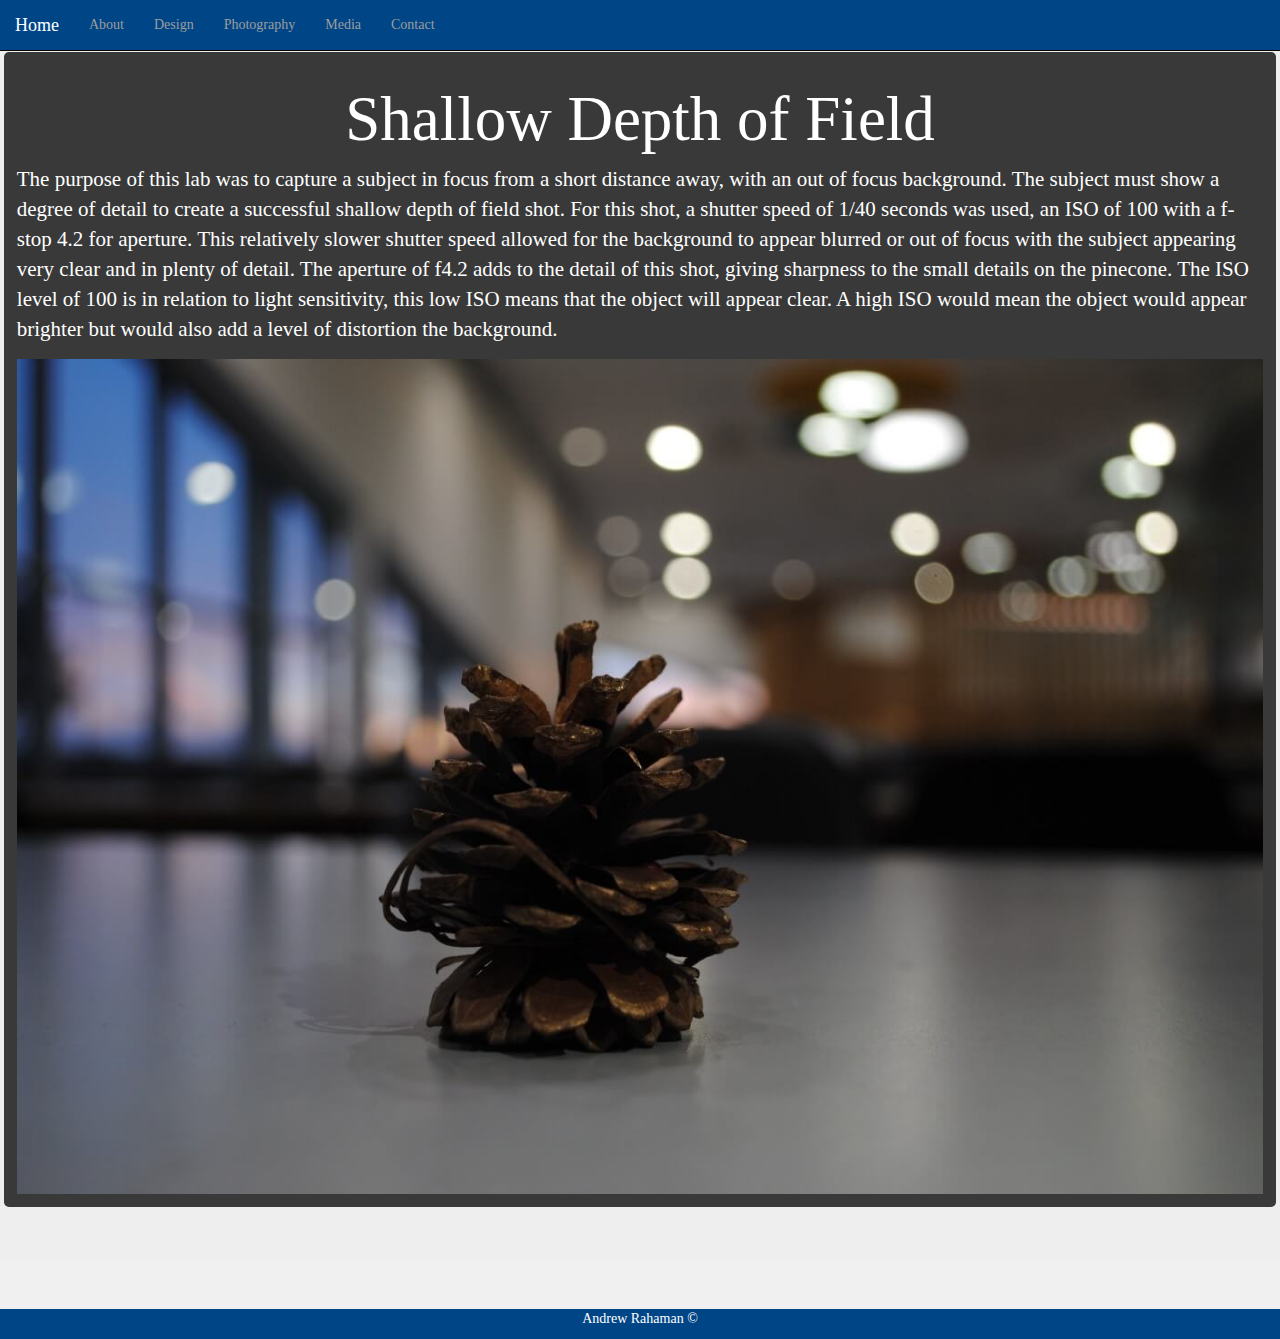
<file: pinecone.html>
<!DOCTYPE html>
<html lang="en">

<head>

    <meta charset="utf-8">
    <meta http-equiv="X-UA-Compatible" content="IE=edge">
    <meta name="viewport" content="width=device-width, initial-scale=1">
    <meta name="description" content="">
    <meta name="author" content="">

    <title>Shallow Depth of Field Shot Page</title>

    <!-- Bootstrap Core CSS -->
    <link href="css/bootstrap.min.css" rel="stylesheet">

    <!-- Custom CSS -->
    <link href="css/full-slider.css" rel="stylesheet">

    <!-- HTML5 Shim and Respond.js IE8 support of HTML5 elements and media queries -->
    <!-- WARNING: Respond.js doesn't work if you view the page via file:// -->
    <!--[if lt IE 9]>
        <script src="https://oss.maxcdn.com/libs/html5shiv/3.7.0/html5shiv.js"></script>
        <script src="https://oss.maxcdn.com/libs/respond.js/1.4.2/respond.min.js"></script>
    <![endif]-->
	<link rel="stylesheet" type="text/css" href="css/assignstyle.css">
</head>

<body>

    <!-- Navigation -->
    <nav class="navbar navbar-inverse navbar-fixed-top" role="navigation">
        <div class="container">
            <!-- Brand and toggle get grouped for better mobile display -->
            <div class="navbar-header">
                <button type="button" class="navbar-toggle" data-toggle="collapse" data-target="#bs-example-navbar-collapse-1">
                    <span class="sr-only">Toggle navigation</span>
                    <span class="icon-bar"></span>
                    <span class="icon-bar"></span>
                    <span class="icon-bar"></span>
                </button>
                <a class="navbar-brand" href="index.html">Home</a>
            </div>
            <!-- Collect the nav links, forms, and other content for toggling -->
            <div class="collapse navbar-collapse" id="bs-example-navbar-collapse-1">
                <ul class="nav navbar-nav">
                    <li>
                        <a href="about.html">About</a>
                    </li>
                    <li>
                        <a href="design.html">Design</a>
                    </li>
                    <li>
                        <a href="photography.html">Photography</a>
                    </li>
                    <li>
                    	<a href="media.html">Media</a>
                    </li>
                    <li>
                    	<a href="contact.html">Contact</a>
                    </li>
                </ul>
            </div>
            <!-- /.navbar-collapse -->
        </div>
        <!-- /.container -->
    </nav>
 </a>

    </div>
    <div class="jumbotron">
    	<div class="dof">
    		<h1>Shallow Depth of Field</h1>
    		<p>The purpose of this lab was to capture a subject in focus from a short distance away, with an out of focus background.
    		The subject must show a degree of detail to create a successful shallow depth of field shot. For this shot, a shutter speed
    		of 1/40 seconds was used, an ISO of 100 with a f-stop 4.2 for aperture.  This relatively slower shutter speed allowed for the
    		background to appear blurred or out of focus with the subject appearing very clear and in plenty of detail. The aperture of f4.2
    		adds to the detail of this shot, giving sharpness to the small details on the pinecone. The ISO level of 100 is in relation to light
    		sensitivity, this low ISO means that the object will appear clear. A high ISO would mean the object would appear brighter but would
    		also add a level of distortion the background.</p>
    		<img class="img-responsive" src="images/pinecone.jpg" alt="picture of stones">
    		</div>
    </div>



        <!-- Footer -->
        <footer class="footer">
            <div class="col-md-12">
                <div class="myfooter">
                    <p>Andrew Rahaman &copy; </p>
                </div>
            </div>
            <!-- /.row -->
        </footer>

    </div>
    <!-- /.container -->

    <!-- jQuery -->
    <script src="js/jquery.js"></script>

    <!-- Bootstrap Core JavaScript -->
    <script src="js/bootstrap.min.js"></script>

    <!-- Script to Activate the Carousel -->
    <script>
    $('.carousel').carousel({
        interval: 5000 //changes the speed
    })
    </script>

</body>

</html>
</file>
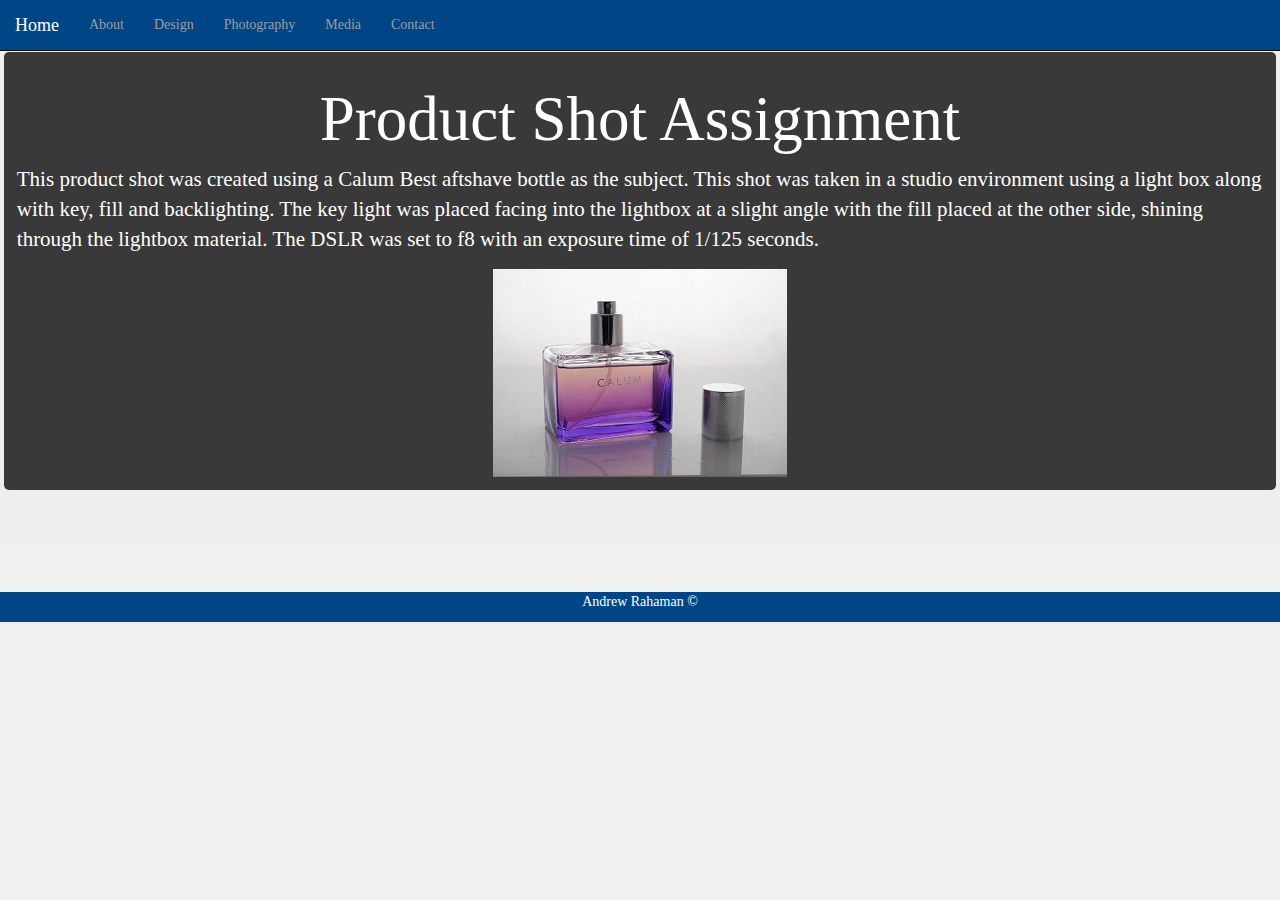
<file: product.html>
<!DOCTYPE html>
<html lang="en">

<head>

    <meta charset="utf-8">
    <meta http-equiv="X-UA-Compatible" content="IE=edge">
    <meta name="viewport" content="width=device-width, initial-scale=1">
    <meta name="description" content="">
    <meta name="author" content="">

    <title>Image Manipulation CA Page</title>

    <!-- Bootstrap Core CSS -->
    <link href="css/bootstrap.min.css" rel="stylesheet">

    <!-- Custom CSS -->
    <link href="css/full-slider.css" rel="stylesheet">

    <!-- HTML5 Shim and Respond.js IE8 support of HTML5 elements and media queries -->
    <!-- WARNING: Respond.js doesn't work if you view the page via file:// -->
    <!--[if lt IE 9]>
        <script src="https://oss.maxcdn.com/libs/html5shiv/3.7.0/html5shiv.js"></script>
        <script src="https://oss.maxcdn.com/libs/respond.js/1.4.2/respond.min.js"></script>
    <![endif]-->
	<link rel="stylesheet" type="text/css" href="css/assignstyle.css">
</head>

<body>

    <!-- Navigation -->
    <nav class="navbar navbar-inverse navbar-fixed-top" role="navigation">
        <div class="container">
            <!-- Brand and toggle get grouped for better mobile display -->
            <div class="navbar-header">
                <button type="button" class="navbar-toggle" data-toggle="collapse" data-target="#bs-example-navbar-collapse-1">
                    <span class="sr-only">Toggle navigation</span>
                    <span class="icon-bar"></span>
                    <span class="icon-bar"></span>
                    <span class="icon-bar"></span>
                </button>
                <a class="navbar-brand" href="index.html">Home</a>
            </div>
            <!-- Collect the nav links, forms, and other content for toggling -->
            <div class="collapse navbar-collapse" id="bs-example-navbar-collapse-1">
                <ul class="nav navbar-nav">
                    <li>
                        <a href="about.html">About</a>
                    </li>
                    <li>
                        <a href="design.html">Design</a>
                    </li>
                    <li>
                        <a href="photography.html">Photography</a>
                    </li>
                    <li>
                    	<a href="media.html">Media</a>
                    </li>
                    <li>
                    	<a href="contact.html">Contact</a>
                    </li>
                </ul>
            </div>
            <!-- /.navbar-collapse -->
        </div>
        <!-- /.container -->
    </nav>
 </a>

    </div>
    <div class="jumbotron">
    	<div class="product">
    		<h1>Product Shot Assignment</h1>
    		<p>This product shot was created using a Calum Best aftshave bottle as the subject.
    			This shot was taken in a studio environment using a light box along with key, fill and backlighting.
    			The key light was placed facing into the lightbox at a slight angle with the fill placed at the other side,
    			shining through the lightbox material. The DSLR was set to f8 with an exposure time of 1/125 seconds.
    			</p>
    		<img class="img-responsive" src="images/productshot.jpg" alt="picture of product shot">
    		</div>
    </div>













        <!-- Footer -->
        <footer class="footer">
            <div class="col-md-12">
                <div class="myfooter">
                    <p>Andrew Rahaman &copy; </p>
                </div>
            </div>
            <!-- /.row -->
        </footer>

    </div>
    <!-- /.container -->

    <!-- jQuery -->
    <script src="js/jquery.js"></script>

    <!-- Bootstrap Core JavaScript -->
    <script src="js/bootstrap.min.js"></script>

    <!-- Script to Activate the Carousel -->
    <script>
    $('.carousel').carousel({
        interval: 5000 //changes the speed
    })
    </script>

</body>

</html>
</file>
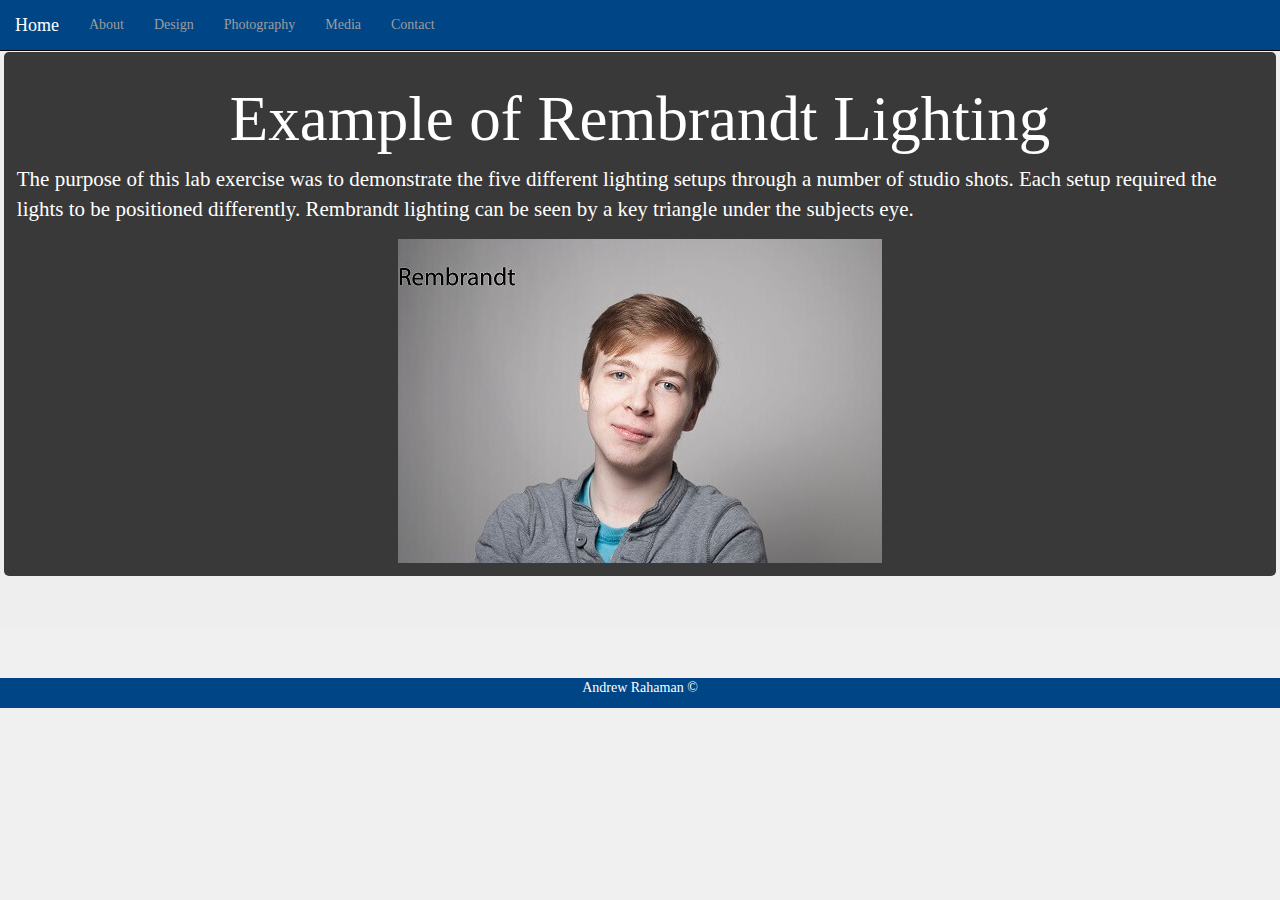
<file: rembrandt.html>
<!DOCTYPE html>
<html lang="en">

<head>

    <meta charset="utf-8">
    <meta http-equiv="X-UA-Compatible" content="IE=edge">
    <meta name="viewport" content="width=device-width, initial-scale=1">
    <meta name="description" content="">
    <meta name="author" content="">

    <title>Shallow Depth of Field Shot Page</title>

    <!-- Bootstrap Core CSS -->
    <link href="css/bootstrap.min.css" rel="stylesheet">

    <!-- Custom CSS -->
    <link href="css/full-slider.css" rel="stylesheet">

    <!-- HTML5 Shim and Respond.js IE8 support of HTML5 elements and media queries -->
    <!-- WARNING: Respond.js doesn't work if you view the page via file:// -->
    <!--[if lt IE 9]>
        <script src="https://oss.maxcdn.com/libs/html5shiv/3.7.0/html5shiv.js"></script>
        <script src="https://oss.maxcdn.com/libs/respond.js/1.4.2/respond.min.js"></script>
    <![endif]-->
	<link rel="stylesheet" type="text/css" href="css/assignstyle.css">
</head>

<body>

    <!-- Navigation -->
    <nav class="navbar navbar-inverse navbar-fixed-top" role="navigation">
        <div class="container">
            <!-- Brand and toggle get grouped for better mobile display -->
            <div class="navbar-header">
                <button type="button" class="navbar-toggle" data-toggle="collapse" data-target="#bs-example-navbar-collapse-1">
                    <span class="sr-only">Toggle navigation</span>
                    <span class="icon-bar"></span>
                    <span class="icon-bar"></span>
                    <span class="icon-bar"></span>
                </button>
                <a class="navbar-brand" href="index.html">Home</a>
            </div>
            <!-- Collect the nav links, forms, and other content for toggling -->
            <div class="collapse navbar-collapse" id="bs-example-navbar-collapse-1">
                <ul class="nav navbar-nav">
                    <li>
                        <a href="about.html">About</a>
                    </li>
                    <li>
                        <a href="design.html">Design</a>
                    </li>
                    <li>
                        <a href="photography.html">Photography</a>
                    </li>
                    <li>
                    	<a href="media.html">Media</a>
                    </li>
                    <li>
                    	<a href="contact.html">Contact</a>
                    </li>
                </ul>
            </div>
            <!-- /.navbar-collapse -->
        </div>
        <!-- /.container -->
    </nav>
 </a>

    </div>
    <div class="jumbotron">
    	<div class="rembrandt">
    		<h1>Example of Rembrandt Lighting</h1>
    		<p>The purpose of this lab exercise was to demonstrate the five different lighting setups
    		through a number of studio shots. Each setup required the lights to be positioned differently.
    		Rembrandt lighting can be seen by a key triangle under the subjects eye.
    			</p>
    		<img class="img-responsive" src="images/connor.jpg" alt="picture of connor gunn">
    		</div>
    </div>













        <!-- Footer -->
        <footer class="footer">
            <div class="col-md-12">
                <div class="myfooter">
                    <p>Andrew Rahaman &copy; </p>
                </div>
            </div>
            <!-- /.row -->
        </footer>

    </div>
    <!-- /.container -->

    <!-- jQuery -->
    <script src="js/jquery.js"></script>

    <!-- Bootstrap Core JavaScript -->
    <script src="js/bootstrap.min.js"></script>

    <!-- Script to Activate the Carousel -->
    <script>
    $('.carousel').carousel({
        interval: 5000 //changes the speed
    })
    </script>

</body>

</html>
</file>
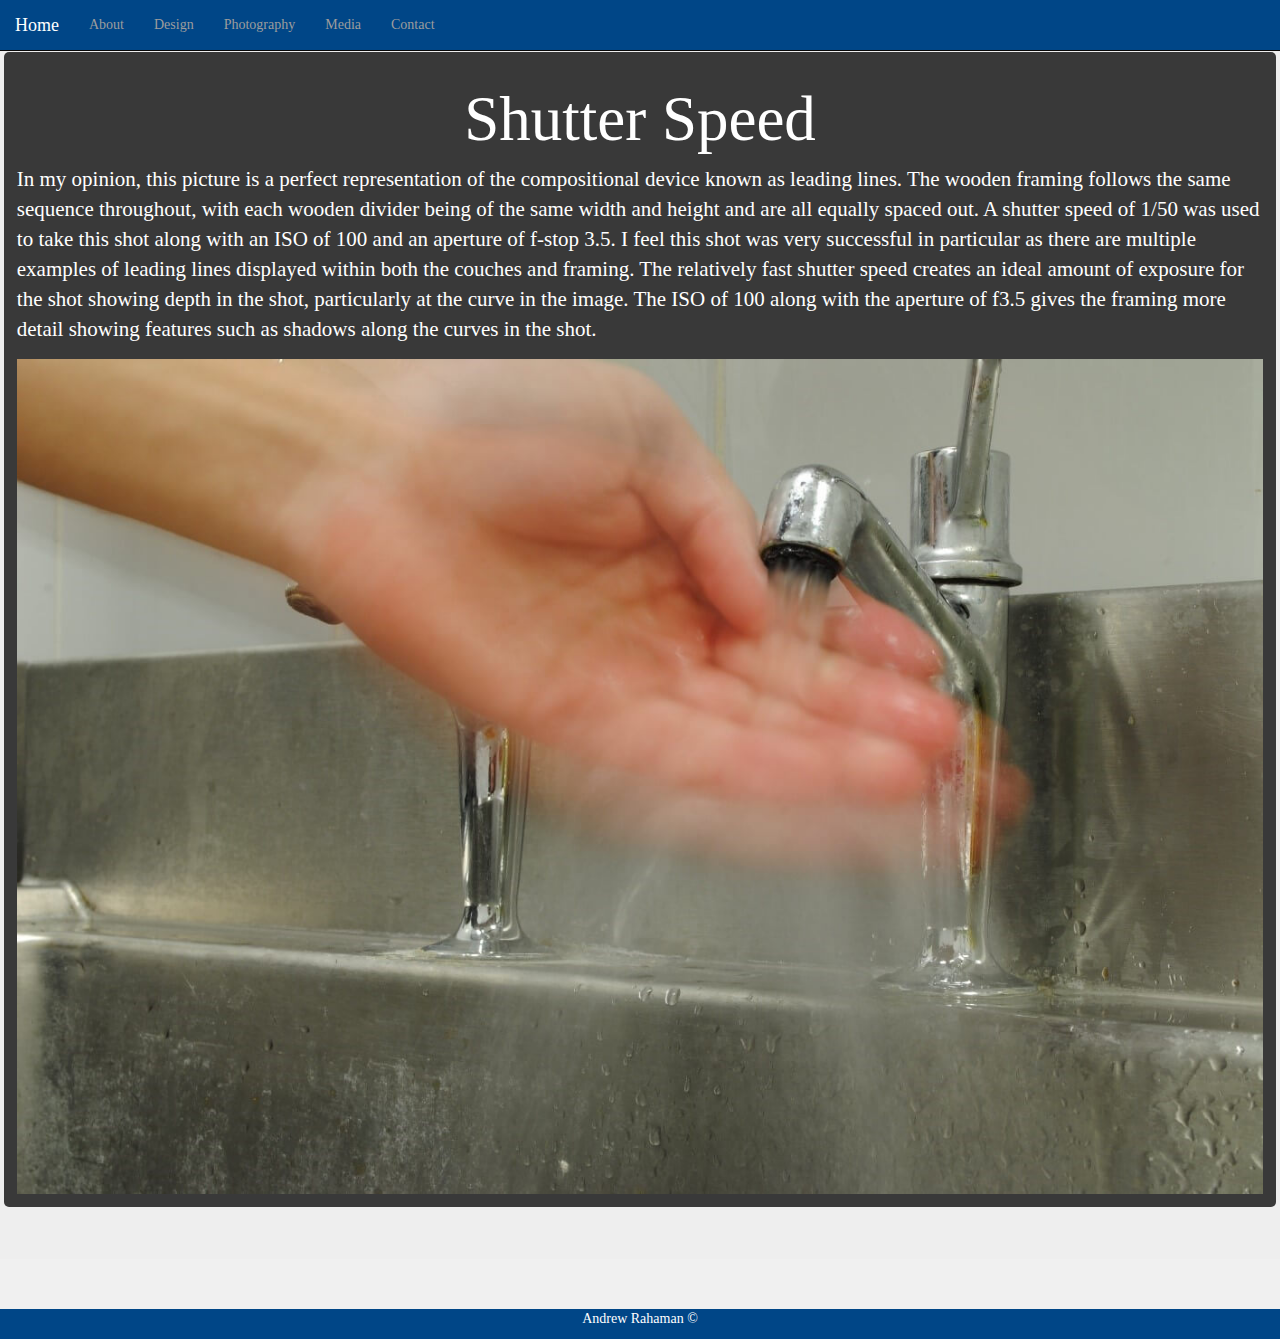
<file: shutter.html>
<!DOCTYPE html>
<html lang="en">

<head>

    <meta charset="utf-8">
    <meta http-equiv="X-UA-Compatible" content="IE=edge">
    <meta name="viewport" content="width=device-width, initial-scale=1">
    <meta name="description" content="">
    <meta name="author" content="">

    <title>Photography Work Page</title>

    <!-- Bootstrap Core CSS -->
    <link href="css/bootstrap.min.css" rel="stylesheet">

    <!-- Custom CSS -->
    <link href="css/full-slider.css" rel="stylesheet">

    <!-- HTML5 Shim and Respond.js IE8 support of HTML5 elements and media queries -->
    <!-- WARNING: Respond.js doesn't work if you view the page via file:// -->
    <!--[if lt IE 9]>
        <script src="https://oss.maxcdn.com/libs/html5shiv/3.7.0/html5shiv.js"></script>
        <script src="https://oss.maxcdn.com/libs/respond.js/1.4.2/respond.min.js"></script>
    <![endif]-->
	<link rel="stylesheet" type="text/css" href="css/assignstyle.css">
</head>

<body>

    <!-- Navigation -->
    <nav class="navbar navbar-inverse navbar-fixed-top" role="navigation">
        <div class="container">
            <!-- Brand and toggle get grouped for better mobile display -->
            <div class="navbar-header">
                <button type="button" class="navbar-toggle" data-toggle="collapse" data-target="#bs-example-navbar-collapse-1">
                    <span class="sr-only">Toggle navigation</span>
                    <span class="icon-bar"></span>
                    <span class="icon-bar"></span>
                    <span class="icon-bar"></span>
                </button>
                <a class="navbar-brand" href="index.html">Home</a>
            </div>
            <!-- Collect the nav links, forms, and other content for toggling -->
            <div class="collapse navbar-collapse" id="bs-example-navbar-collapse-1">
                <ul class="nav navbar-nav">
                    <li>
                        <a href="about.html">About</a>
                    </li>
                    <li>
                        <a href="design.html">Design</a>
                    </li>
                    <li>
                        <a href="photography.html">Photography</a>
                    </li>
                    <li>
                    	<a href="media.html">Media</a>
                    </li>
                    <li>
                    	<a href="contact.html">Contact</a>
                    </li>
                </ul>
            </div>
            <!-- /.navbar-collapse -->
        </div>
        <!-- /.container -->
    </nav>
 </a>

    </div>
    <div class="jumbotron">
    	<div class="shutter">
    		<h1>Shutter Speed</h1>
    		<p>In my opinion, this picture is a perfect representation of the compositional device known as leading lines.
    		The wooden framing follows the same sequence throughout, with each  wooden divider being of the same width and
    		height and are all equally spaced out.  A shutter speed of 1/50 was used to take this shot along with an ISO of
    		100 and an aperture of f-stop 3.5. I feel this shot was very successful in particular as there are multiple examples
    		of leading lines displayed within both the couches and framing. The relatively fast shutter speed creates an ideal
    		amount of exposure for the shot showing depth in the shot, particularly at the curve in the image. The ISO of 100 along
    		with the aperture of f3.5 gives the framing more detail showing features such as shadows along the curves in the shot.
		</p>

    		<img class="img-responsive" src="images/shutterspeed.jpg" alt="picture of tap and sink">
    		</div>
    </div>

















			</div>


        <!-- Footer -->
        <footer class="footer">
            <div class="col-md-12">
                <div class="myfooter">
                    <p>Andrew Rahaman &copy; </p>
                </div>
            </div>
            <!-- /.row -->
        </footer>

    </div>
    <!-- /.container -->

    <!-- jQuery -->
    <script src="js/jquery.js"></script>

    <!-- Bootstrap Core JavaScript -->
    <script src="js/bootstrap.min.js"></script>

    <!-- Script to Activate the Carousel -->
    <script>
    $('.carousel').carousel({
        interval: 5000 //changes the speed
    })
    </script>

</body>

</html>
</file>
<file: css/assignstyle.css>
html,body{
		height:100%;
		width:100%;
		background-color:#F0F0F0;
		font-family:"Times New Roman";
	}
.designwrite, .photographywrite, .mediawrite{	
		background-color:#6699CC;
		color:black;
		text-align:center;
		height:20%;
		width:99%;
		border-radius:40px;
		}

.stamp, .udl, .poster, .normals,.home, .procrastination, .mandela, .dof, .lead, .shutter, .coherence, .headshot, .rembrandt, .imagemanipulationca, .product{
		background-color:#393939;
		color:white;
		padding:1%;
		border-radius:5px;
		margin:4px;
		}
			
h2,h1{
		text-align:center;
		}
.img-responsive{
		margin:auto;
		}
.aboutheader{
		text-align:center;
		}
.col-md-12, .container{
		background-color:#004687;
		color:white;
		text-align:center;
		width:100%;
		}
.aboutpage{
		background-color:#393939;
		color:white;
		}
		
.col-md-2{
		padding:1%;
		border-radius:40px;
		height:300px;
		width:400px;
		
		}
.thumb{
		margin:auto;
		float:left;
		}
.me{
		margin:auto;
		}
.aboutsection{
		background-color:#393939;
		color:white;
		}
.container{
		height:100%;
		width:100%;
		}
.footer{	
		bottom:0%;
		width:100%;
		}
.aboutcontainer{
		background-color:#393939;
		color:white;
		padding:1%;
		margin-top:5px;
		border-radius:5px;
		margin:4px;
		height:300px;
		}
.contact{
		background-color:#393939;
		color:white;
		padding:1%;
		margin-top:5px;
		border-radius:5px;
		margin:4px;
		height:140px;
		}






.form{
	background-color:#004687;
	color:black;
	padding:1%;
	margin:1%;
	}
</file>
<file: css/full-slider.css>
/*!
 * Start Bootstrap - Full Slider HTML Template (http://startbootstrap.com)
 * Code licensed under the Apache License v2.0.
 * For details, see http://www.apache.org/licenses/LICENSE-2.0.
 */

html,
body {
    height: 100%;
}

.carousel,
.item,
.active {
    height: 100%;
}

.carousel-inner {
    height: 100%;
}

/* Background images are set within the HTML using inline CSS, not here */

.fill {
    width: 100%;
    height: 100%;
    background-position: center;
    -webkit-background-size: cover;
    -moz-background-size: cover;
    background-size: cover;
    -o-background-size: cover;
}

footer {
    margin: 50px 0;
}
</file>
